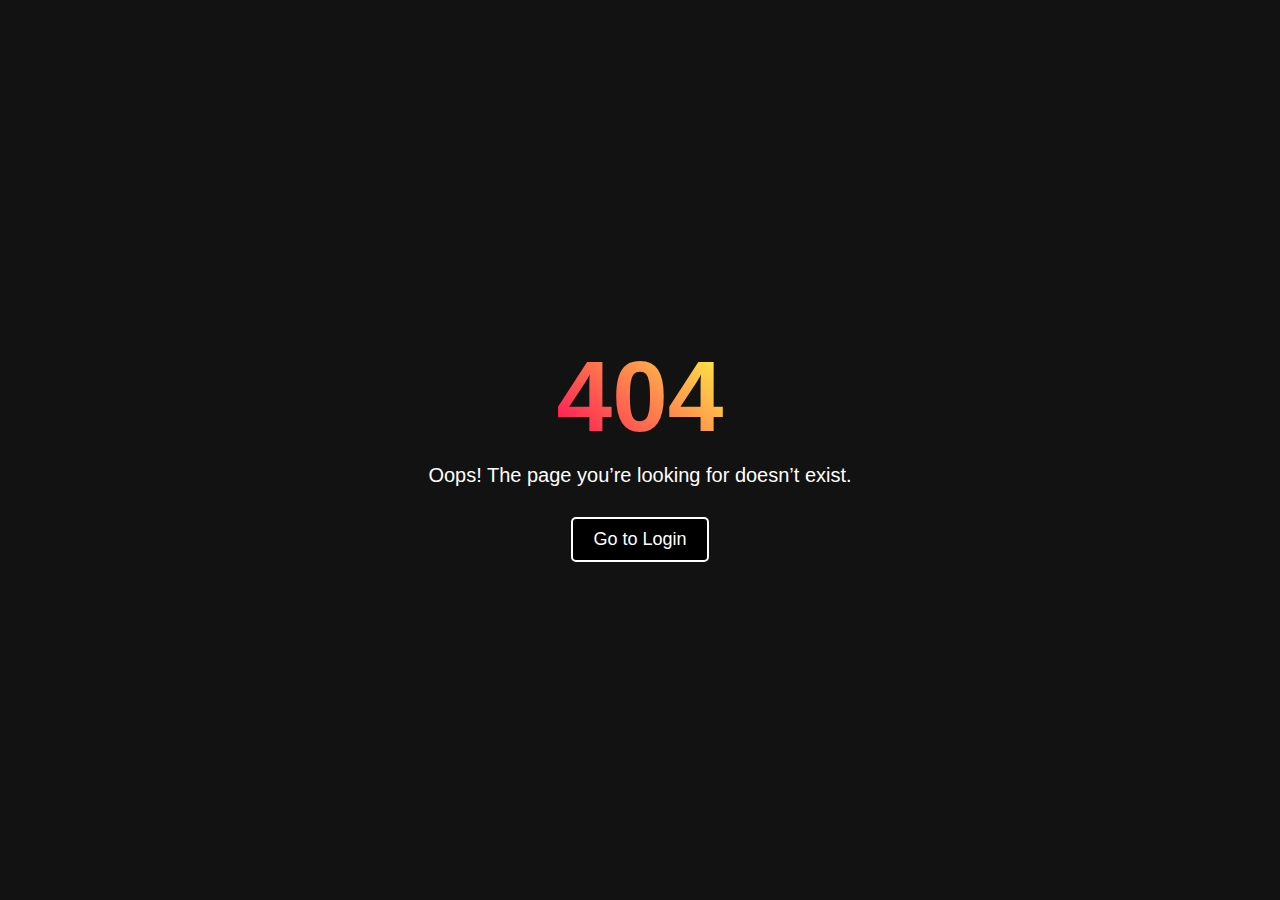
<file: index.html>
<!DOCTYPE html>
<html lang="en">
<head>
    <meta charset="UTF-8">
    <meta name="viewport" content="width=device-width, initial-scale=1.0">
    <title>404 Not Found</title>
    <style>
        * { margin: 0; padding: 0; box-sizing: border-box; }
        body {
            background: #121212; color: white; font-family: Arial, sans-serif;
            display: flex; flex-direction: column; justify-content: center;
            align-items: center; height: 100vh; text-align: center;
        }
        h1 {
            font-size: 100px; font-weight: bold;
            background: linear-gradient(45deg, #ff0057, #fffd44);
            -webkit-background-clip: text;
            -webkit-text-fill-color: transparent;
        }
        p { font-size: 20px; margin: 10px 0; }
        button {
            margin-top: 20px; padding: 10px 20px;
            background: black; color: white; font-size: 18px;
            border: 2px solid white; cursor: pointer; border-radius: 5px;
            transition: 0.3s;
        }
        button:hover {
            background: white; color: black;
        }
    </style>
</head>
<body>

    <h1>404</h1>
    <p>Oops! The page you’re looking for doesn’t exist.</p>
    <button onclick="redirectToLogin()">Go to Login</button>

    <script>
        function redirectToLogin() {
            window.location.href = "login.html"; // Redirects to login.html
        }
    </script>

</body>
</html>
</file>
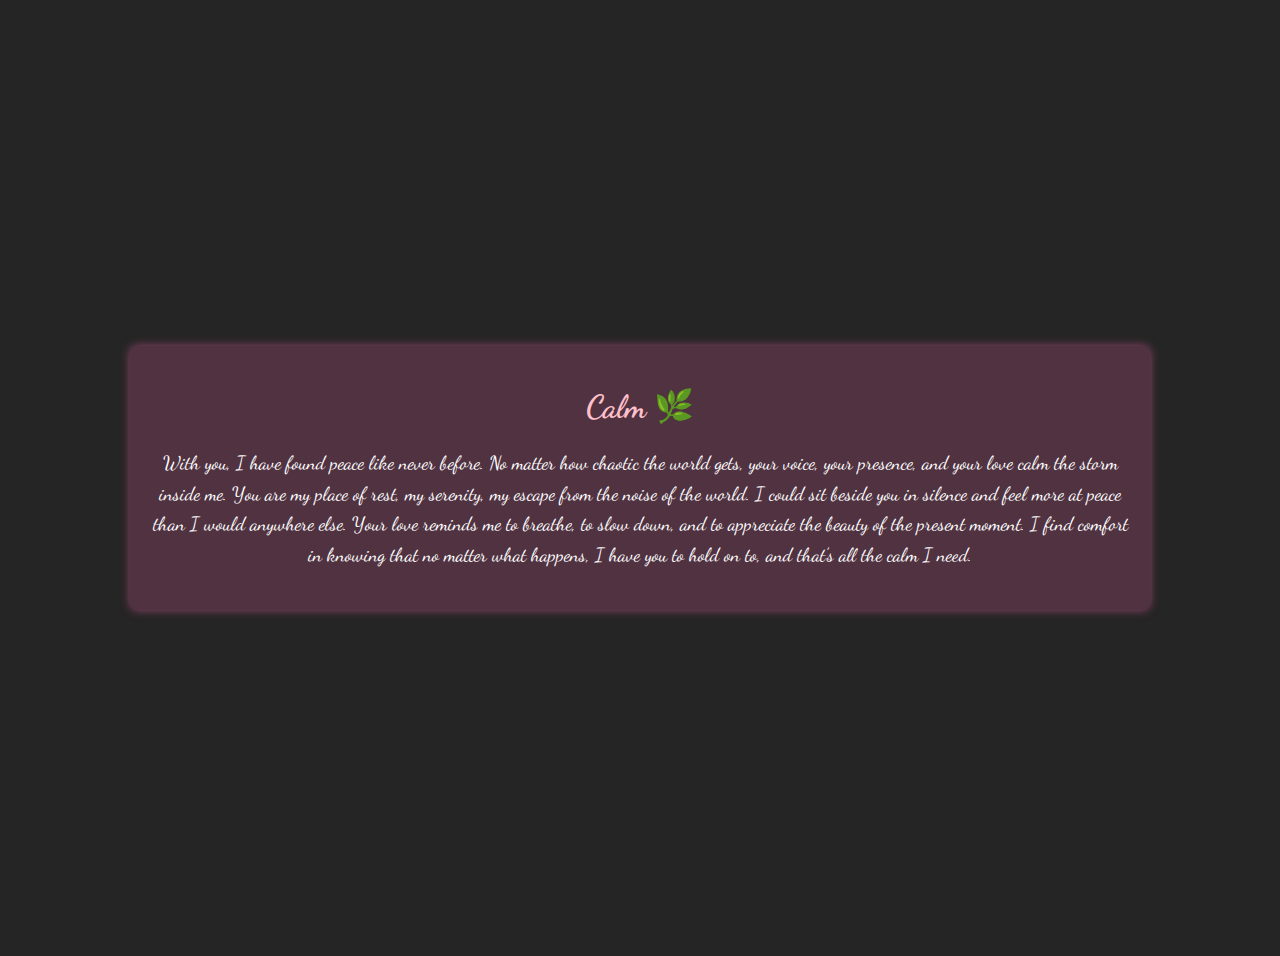
<file: calm.html>
<!DOCTYPE html>
<html lang="en">
<head>
    <meta charset="UTF-8">
    <meta name="viewport" content="width=device-width, initial-scale=1.0">
    <title>Document</title>
</head>
<body>
    <style>
        @import url('https://fonts.googleapis.com/css2?family=Dancing+Script:wght@500&display=swap');

body {
background: #252525;
color: white;
font-family: 'Dancing Script', cursive;
display: flex;
justify-content: center;
align-items: center;
height: 100vh;
text-align: center;
padding: 20px;
}

.valentine-container {
background: rgba(255, 105, 180, 0.2);
padding: 20px;
border-radius: 8px;
box-shadow: 0 0 10px rgba(255, 105, 180, 0.5);
max-width: 80%;
}

h1 {
color: pink;
font-size: 2rem;
}

p {
font-size: 1.2rem;
line-height: 1.6;
}
</style>
  <div class="valentine-container">
    <h1> Calm 🌿 </h1>      
    <p>
    With you, I have found peace like never before. No matter how chaotic the world gets, your voice, your presence, and your love calm the storm inside me. You are my place of rest, my serenity, my escape from the noise of the world. I could sit beside you in silence and feel more at peace than I would anywhere else. Your love reminds me to breathe, to slow down, and to appreciate the beauty of the present moment. I find comfort in knowing that no matter what happens, I have you to hold on to, and that’s all the calm I need.
</p>
  </div>

</body>
</html>
</file>
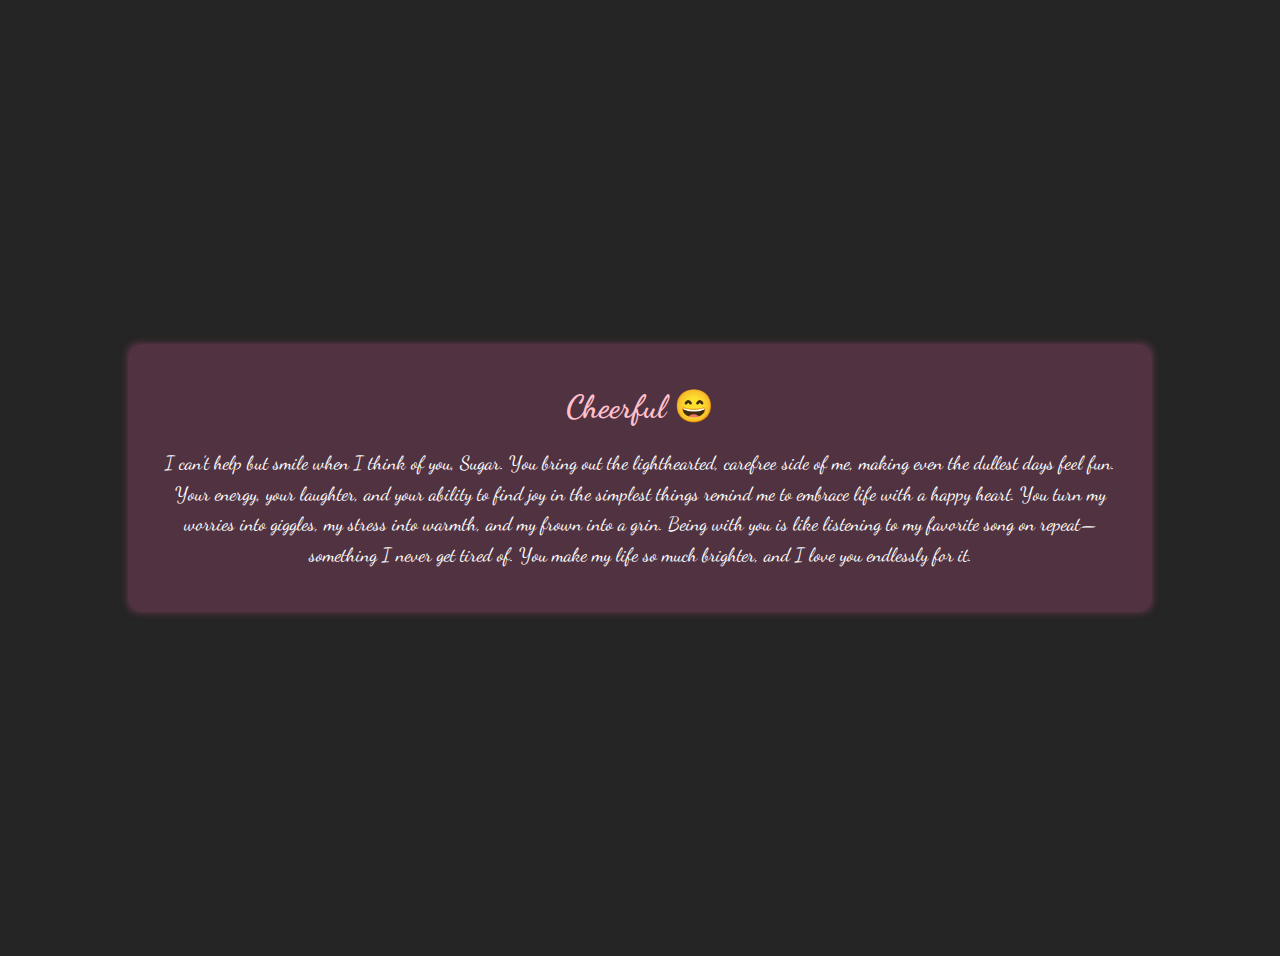
<file: cheerful.html>
<!DOCTYPE html>
<html lang="en">
<head>
    <meta charset="UTF-8">
    <meta name="viewport" content="width=device-width, initial-scale=1.0">
    <title>Document</title>
</head>
<body>
    <style>
        @import url('https://fonts.googleapis.com/css2?family=Dancing+Script:wght@500&display=swap');

body {
background: #252525;
color: white;
font-family: 'Dancing Script', cursive;
display: flex;
justify-content: center;
align-items: center;
height: 100vh;
text-align: center;
padding: 20px;
}

.valentine-container {
background: rgba(255, 105, 180, 0.2);
padding: 20px;
border-radius: 8px;
box-shadow: 0 0 10px rgba(255, 105, 180, 0.5);
max-width: 80%;
}

h1 {
color: pink;
font-size: 2rem;
}

p {
font-size: 1.2rem;
line-height: 1.6;
}
</style>
   <div class="valentine-container">
    <h1> Cheerful 😄 </h1>  
    <p>
    I can’t help but smile when I think of you, Sugar. You bring out the lighthearted, carefree side of me, making even the dullest days feel fun. Your energy, your laughter, and your ability to find joy in the simplest things remind me to embrace life with a happy heart. You turn my worries into giggles, my stress into warmth, and my frown into a grin. Being with you is like listening to my favorite song on repeat—something I never get tired of. You make my life so much brighter, and I love you endlessly for it.
</p>
   </div>
  



</body>
</html>
</file>
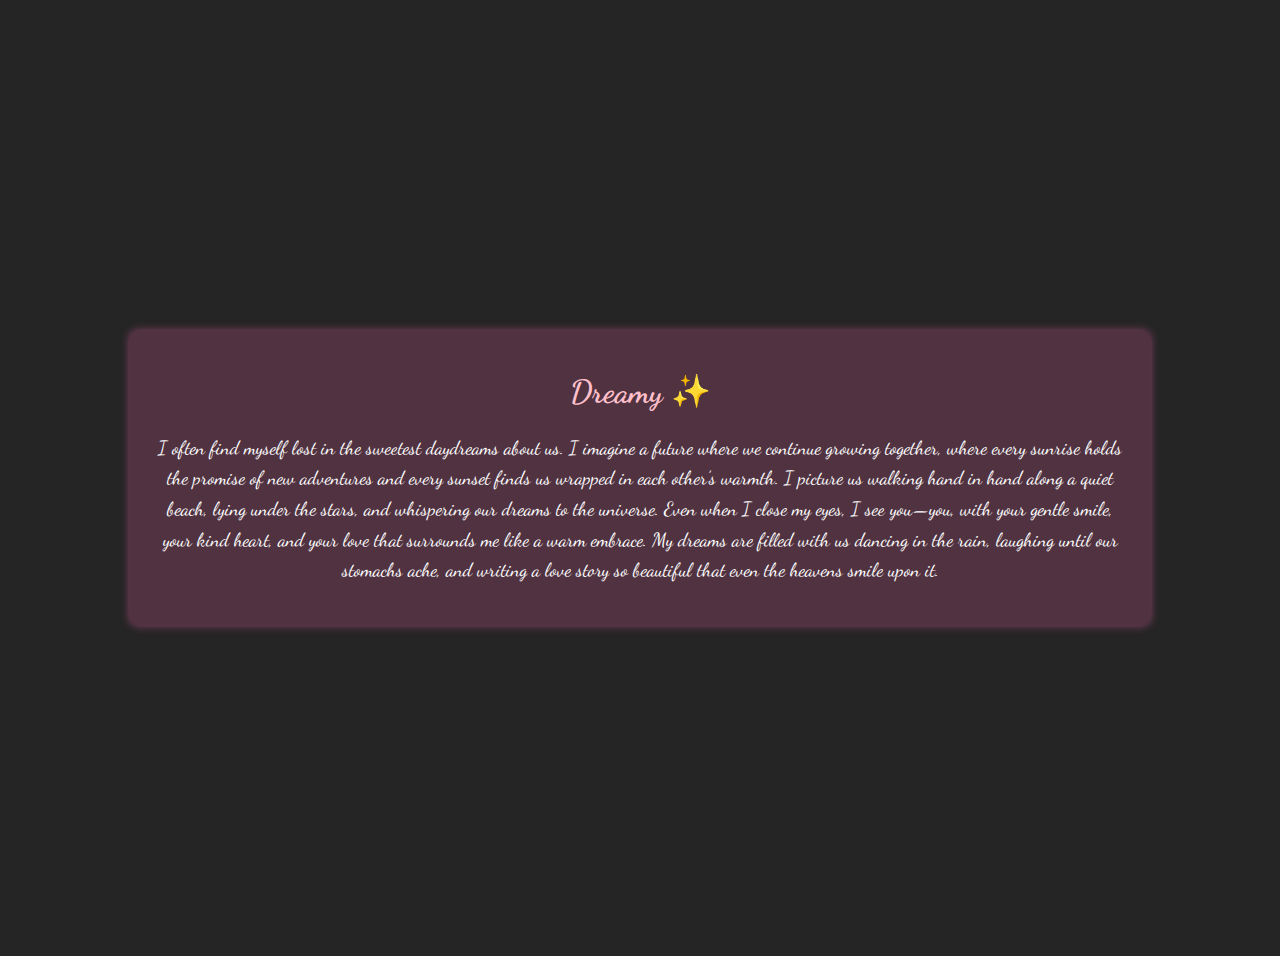
<file: dreamy.html>
<!DOCTYPE html>
<html lang="en">
<head>
    <meta charset="UTF-8">
    <meta name="viewport" content="width=device-width, initial-scale=1.0">
    <title>Document</title>
</head>
<body>
    <style>
        @import url('https://fonts.googleapis.com/css2?family=Dancing+Script:wght@500&display=swap');

body {
background: #252525;
color: white;
font-family: 'Dancing Script', cursive;
display: flex;
justify-content: center;
align-items: center;
height: 100vh;
text-align: center;
padding: 20px;
}

.valentine-container {
background: rgba(255, 105, 180, 0.2);
padding: 20px;
border-radius: 8px;
box-shadow: 0 0 10px rgba(255, 105, 180, 0.5);
max-width: 80%;
}

h1 {
color: pink;
font-size: 2rem;
}

p {
font-size: 1.2rem;
line-height: 1.6;
}
</style>
  <div class="valentine-container">
    <h1>Dreamy ✨ </h1>    
    <p>
        I often find myself lost in the sweetest daydreams about us. I imagine a future where we continue growing together, where every sunrise holds the promise of new adventures and every sunset finds us wrapped in each other’s warmth. I picture us walking hand in hand along a quiet beach, lying under the stars, and whispering our dreams to the universe. Even when I close my eyes, I see you—you, with your gentle smile, your kind heart, and your love that surrounds me like a warm embrace. My dreams are filled with us dancing in the rain, laughing until our stomachs ache, and writing a love story so beautiful that even the heavens smile upon it.
    </p>

  </div>

  
</body>
</html>
</file>
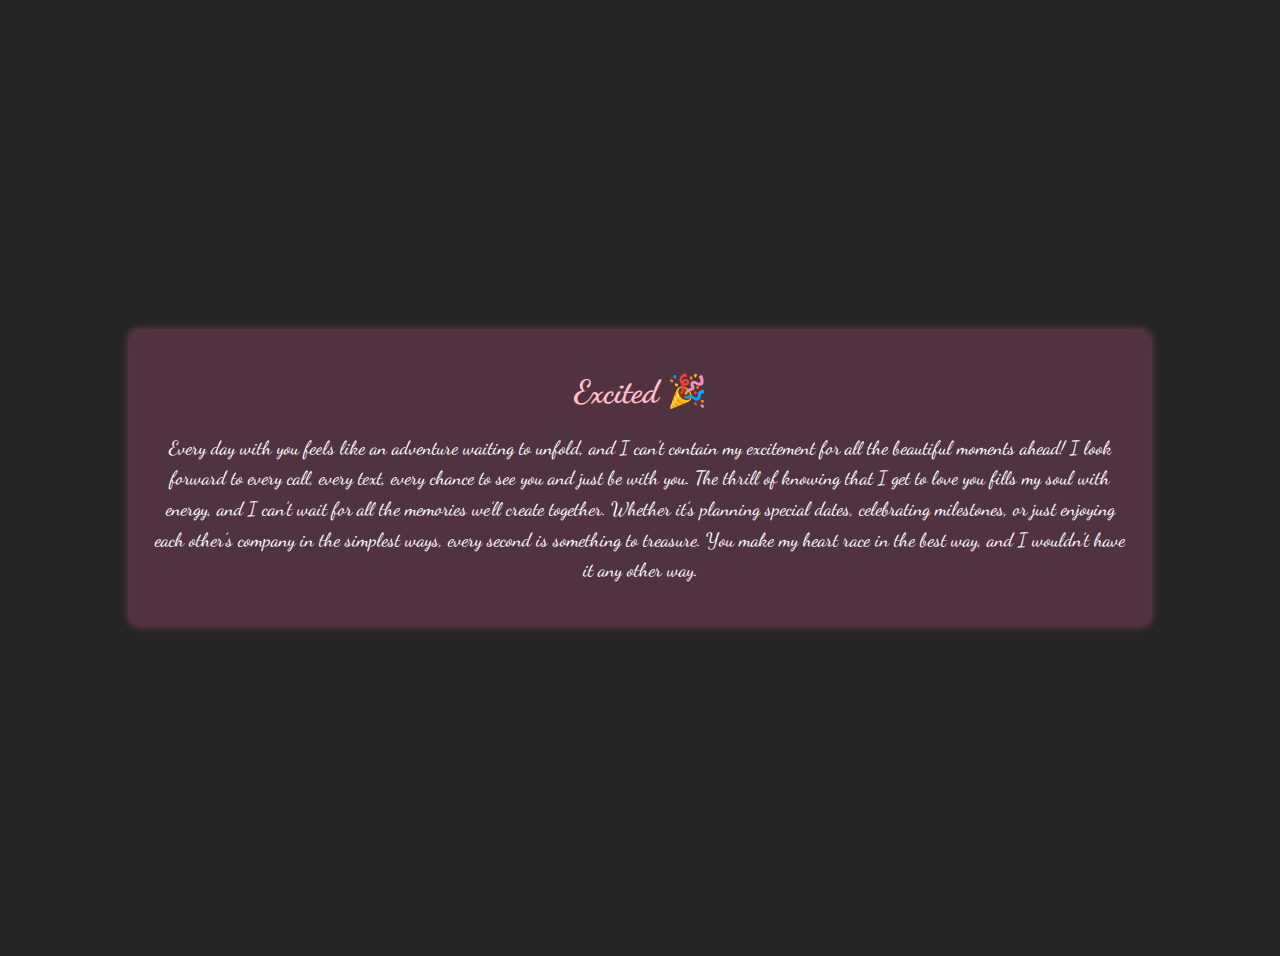
<file: excited.html>
<!DOCTYPE html>
<html lang="en">
<head>
    <meta charset="UTF-8">
    <meta name="viewport" content="width=device-width, initial-scale=1.0">
    <title>Document</title>
</head>
<body>
    <style>
        @import url('https://fonts.googleapis.com/css2?family=Dancing+Script:wght@500&display=swap');

body {
background: #252525;
color: white;
font-family: 'Dancing Script', cursive;
display: flex;
justify-content: center;
align-items: center;
height: 100vh;
text-align: center;
padding: 20px;
}

.valentine-container {
background: rgba(255, 105, 180, 0.2);
padding: 20px;
border-radius: 8px;
box-shadow: 0 0 10px rgba(255, 105, 180, 0.5);
max-width: 80%;
}

h1 {
color: pink;
font-size: 2rem;
}

p {
font-size: 1.2rem;
line-height: 1.6;
}
</style>
    <div class="valentine-container">
        <h1>Excited 🎉</h1>
        <p>
            Every day with you feels like an adventure waiting to unfold, and I can’t contain my excitement for all the beautiful moments ahead! I look forward to every call, every text, every chance to see you and just be with you. The thrill of knowing that I get to love you fills my soul with energy, and I can’t wait for all the memories we’ll create together. Whether it’s planning special dates, celebrating milestones, or just enjoying each other’s company in the simplest ways, every second is something to treasure. You make my heart race in the best way, and I wouldn’t have it any other way.
            
            </p>
    </div>
  
</body>
</html>
</file>
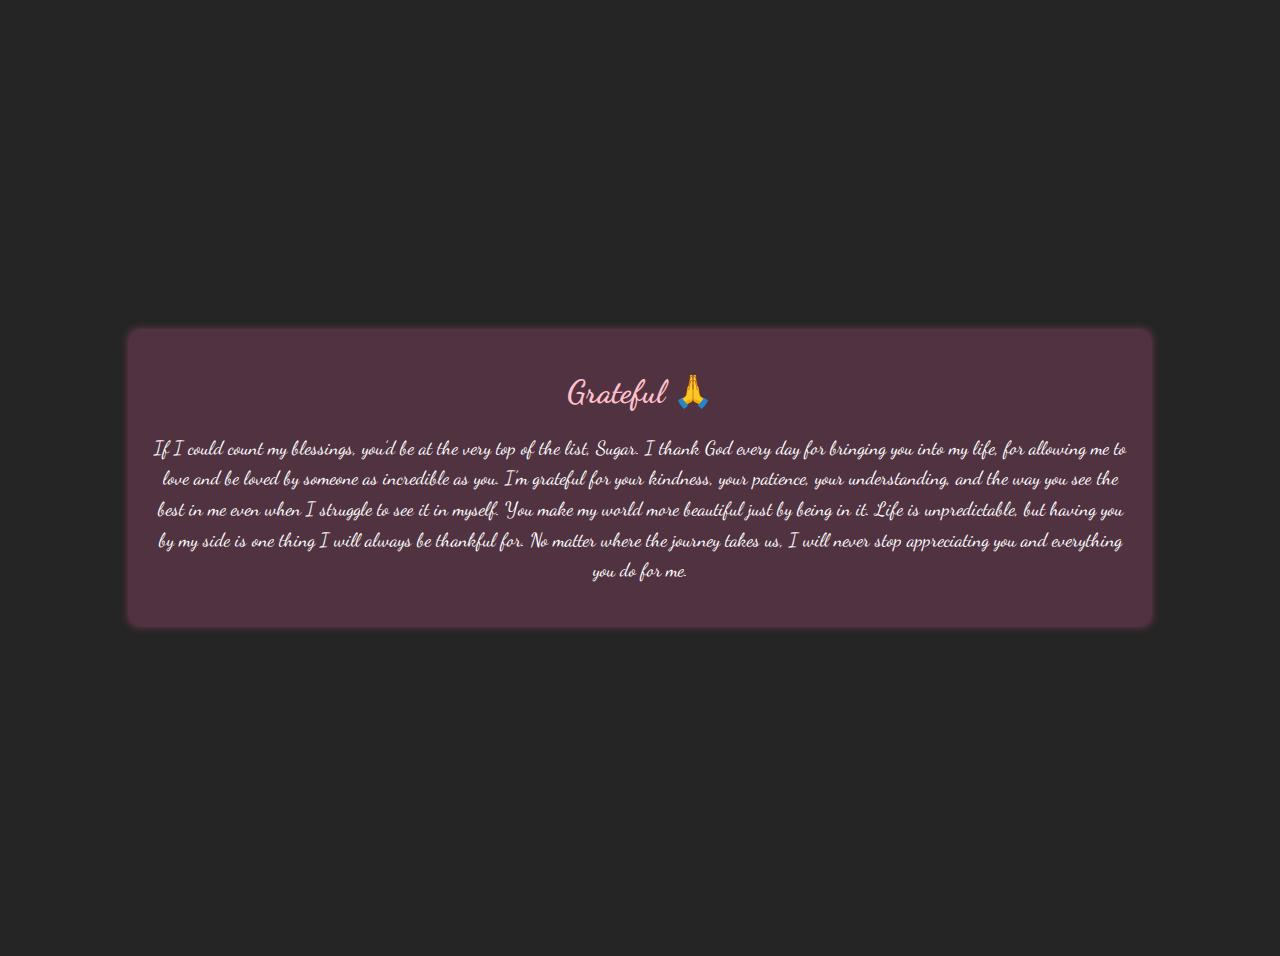
<file: grateful.html>
<!DOCTYPE html>
<html lang="en">
<head>
    <meta charset="UTF-8">
    <meta name="viewport" content="width=device-width, initial-scale=1.0">
    <title>Document</title>
</head>
<body>
    <style>
        @import url('https://fonts.googleapis.com/css2?family=Dancing+Script:wght@500&display=swap');

body {
background: #252525;
color: white;
font-family: 'Dancing Script', cursive;
display: flex;
justify-content: center;
align-items: center;
height: 100vh;
text-align: center;
padding: 20px;
}

.valentine-container {
background: rgba(255, 105, 180, 0.2);
padding: 20px;
border-radius: 8px;
box-shadow: 0 0 10px rgba(255, 105, 180, 0.5);
max-width: 80%;
}

h1 {
color: pink;
font-size: 2rem;
}

p {
font-size: 1.2rem;
line-height: 1.6;
}
</style>
<div class="valentine-container">
    <h1> Grateful 🙏</h1>  
    <p>
    If I could count my blessings, you’d be at the very top of the list, Sugar. I thank God every day for bringing you into my life, for allowing me to love and be loved by someone as incredible as you. I’m grateful for your kindness, your patience, your understanding, and the way you see the best in me even when I struggle to see it in myself. You make my world more beautiful just by being in it. Life is unpredictable, but having you by my side is one thing I will always be thankful for. No matter where the journey takes us, I will never stop appreciating you and everything you do for me.
  </p> 
</div>



</body>
</html>
</file>
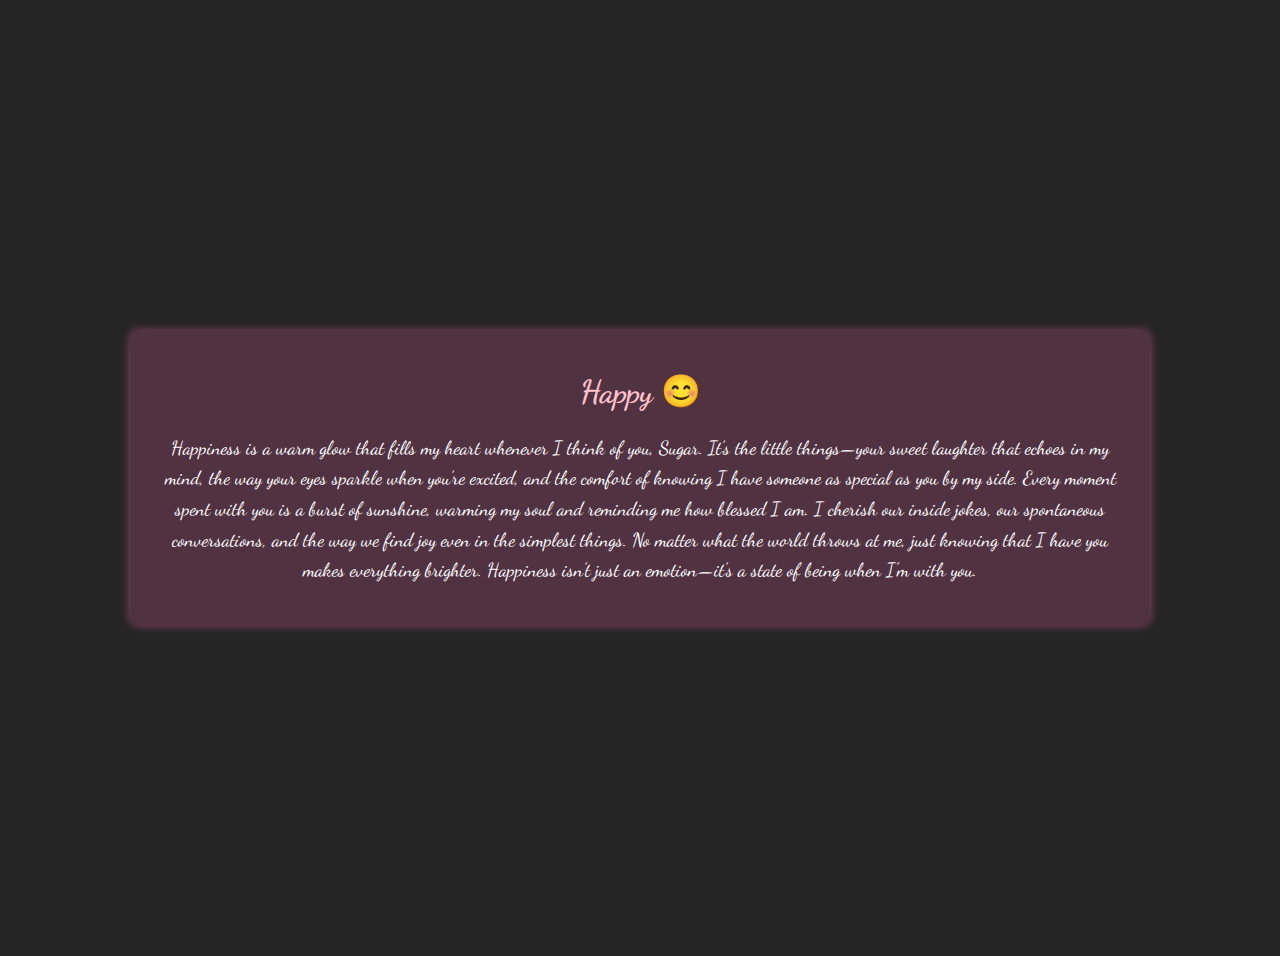
<file: happy.html>
<!DOCTYPE html>
<html lang="en">
<head>
    <meta charset="UTF-8">
    <meta name="viewport" content="width=device-width, initial-scale=1.0">
    <title>Document</title>
</head>
<body>
    <style>
        @import url('https://fonts.googleapis.com/css2?family=Dancing+Script:wght@500&display=swap');

body {
background: #252525;
color: white;
font-family: 'Dancing Script', cursive;
display: flex;
justify-content: center;
align-items: center;
height: 100vh;
text-align: center;
padding: 20px;
}

.valentine-container {
background: rgba(255, 105, 180, 0.2);
padding: 20px;
border-radius: 8px;
box-shadow: 0 0 10px rgba(255, 105, 180, 0.5);
max-width: 80%;
}

h1 {
color: pink;
font-size: 2rem;
}

p {
font-size: 1.2rem;
line-height: 1.6;
}
</style>
<div class="valentine-container">
    <h1>Happy 😊</h1>  
    <p>
Happiness is a warm glow that fills my heart whenever I think of you, Sugar. It’s the little things—your sweet laughter that echoes in my mind, the way your eyes sparkle when you’re excited, and the comfort of knowing I have someone as special as you by my side. Every moment spent with you is a burst of sunshine, warming my soul and reminding me how blessed I am. I cherish our inside jokes, our spontaneous conversations, and the way we find joy even in the simplest things. No matter what the world throws at me, just knowing that I have you makes everything brighter. Happiness isn't just an emotion—it's a state of being when I'm with you.
</p>
</div>

</body>
</html>
</file>
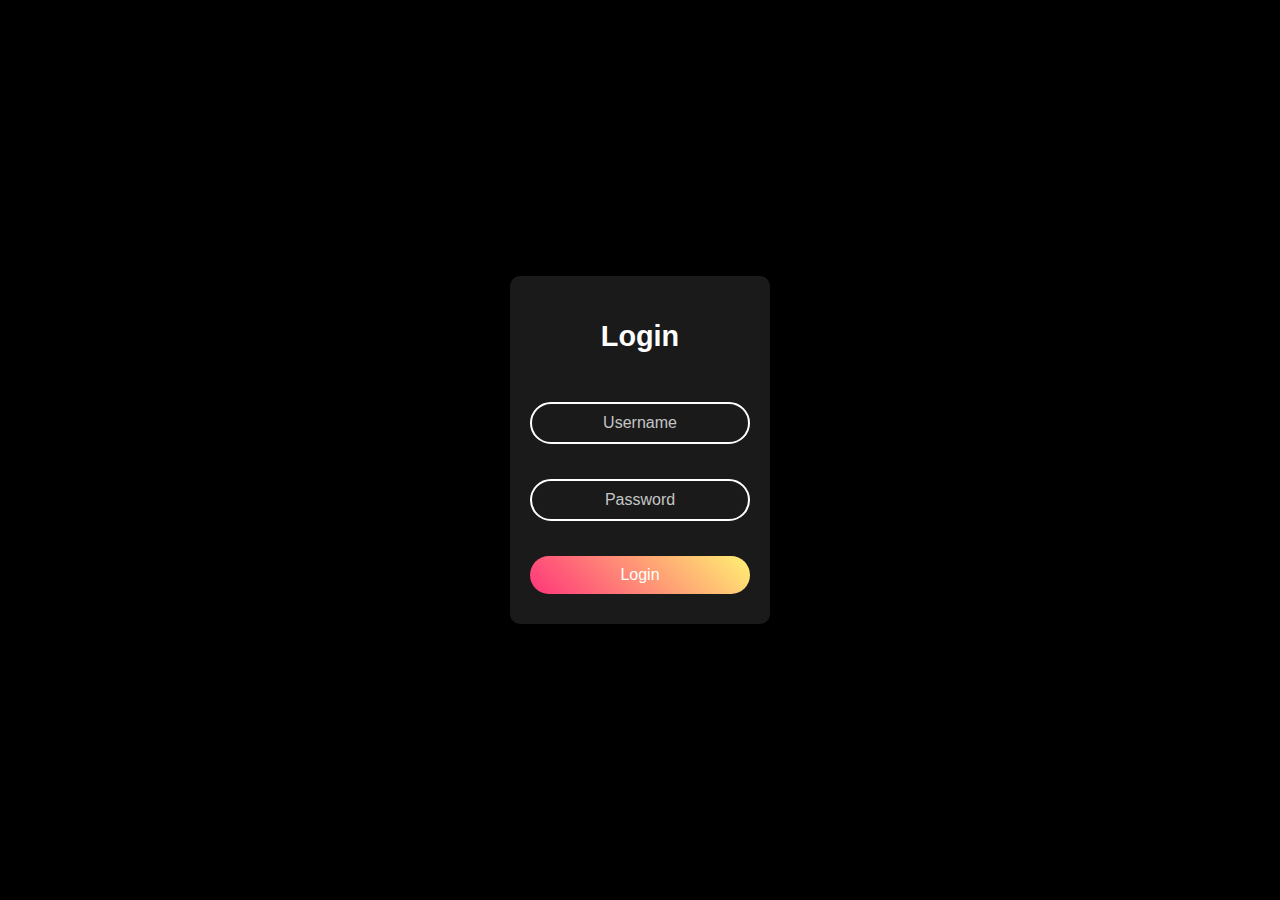
<file: login.html>
<!DOCTYPE html>
<html lang="en">
<head>
    <meta charset="UTF-8">
    <meta name="viewport" content="width=device-width, initial-scale=1.0">
    <title>Login Page</title>
    <link rel="stylesheet" href="ring.css">

</head>
<body>

    <div class="ring">
        <div class="login">
            <h2>Login</h2>
            <div class="inputBx">
                <input type="text" id="username" placeholder="Username">
            </div>
            <div class="inputBx">
                <input type="password" id="password" placeholder="Password">
            </div>
            <div class="inputBx">
                <input type="submit" value="Login" onclick="checkLogin()">
            </div>
        </div>
    </div>

    <!-- Hidden Popup -->
    <div class="popup" id="valPopup">
        <h2>Will you be my Val? I know it's late. 💕</h2>
        <button class="yes-btn" onclick="goToDashboard()">Yes</button>
        <button class="no-btn" onclick="goToLogin()">No</button>
    </div>

    <script>
        function checkLogin() {
            let password = document.getElementById("password").value;
            
            if (password === "january22") {
                document.getElementById("valPopup").style.display = "flex"; // Show popup
            } else {
                alert("Incorrect password. Try again.");
            }
        }

        function goToDashboard() {
            window.location.href = "dashboard2..html";
        }

        function goToLogin() {
            window.location.href = "login.html";
        }
    </script>

</body>
</html>
</file>
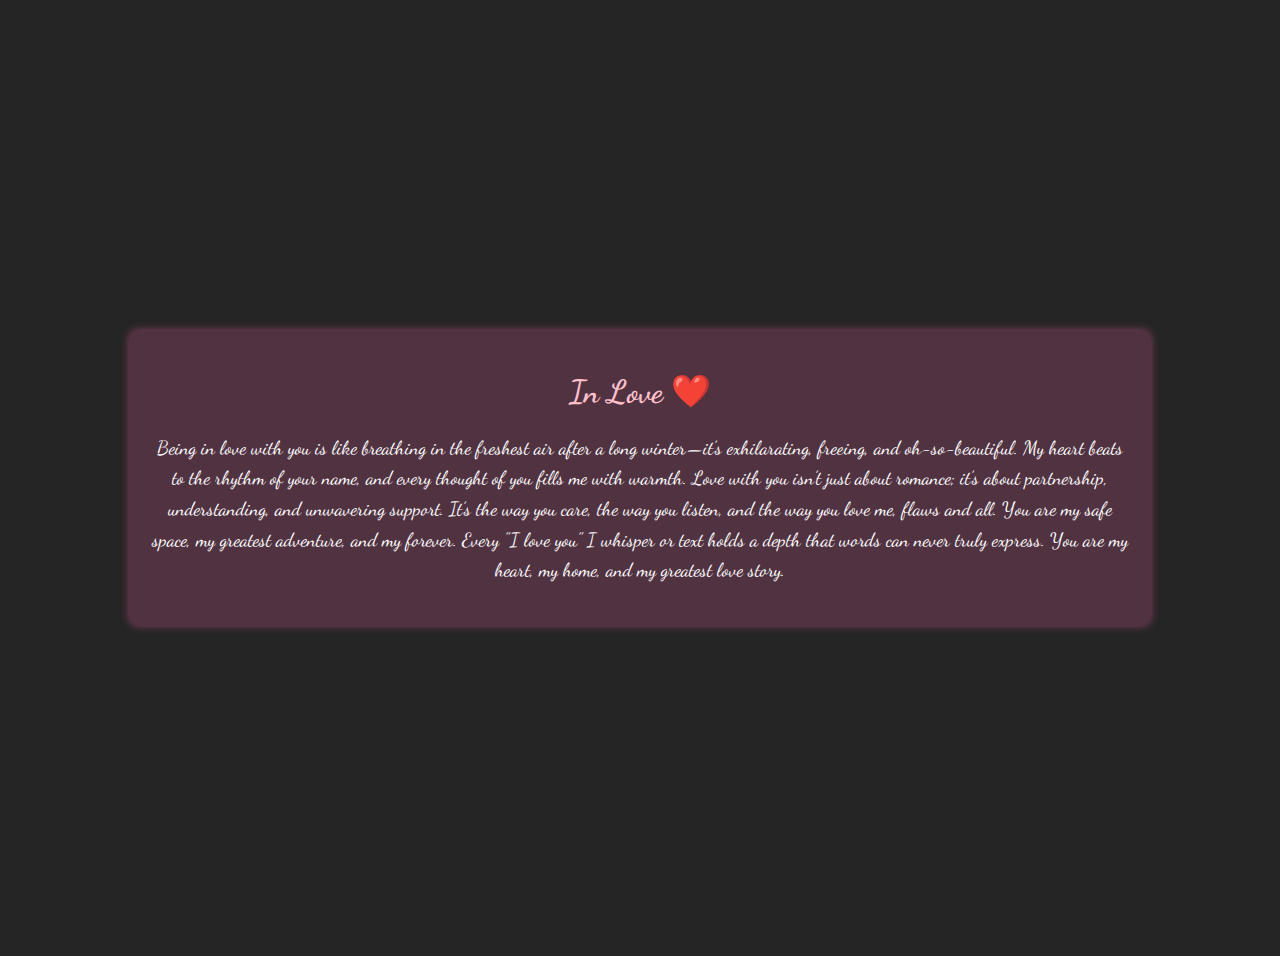
<file: love.html>
<!DOCTYPE html>
<html lang="en">
<head>
    <meta charset="UTF-8">
    <meta name="viewport" content="width=device-width, initial-scale=1.0">
    <title>Document</title>
</head>
<body>
    <style>
        @import url('https://fonts.googleapis.com/css2?family=Dancing+Script:wght@500&display=swap');

body {
background: #252525;
color: white;
font-family: 'Dancing Script', cursive;
display: flex;
justify-content: center;
align-items: center;
height: 100vh;
text-align: center;
padding: 20px;
}

.valentine-container {
background: rgba(255, 105, 180, 0.2);
padding: 20px;
border-radius: 8px;
box-shadow: 0 0 10px rgba(255, 105, 180, 0.5);
max-width: 80%;
}

h1 {
color: pink;
font-size: 2rem;
}

p {
font-size: 1.2rem;
line-height: 1.6;
}
</style>
   <div class="valentine-container">
    <h1>In Love ❤️</h1>  
      <p>
Being in love with you is like breathing in the freshest air after a long winter—it’s exhilarating, freeing, and oh-so-beautiful. My heart beats to the rhythm of your name, and every thought of you fills me with warmth. Love with you isn’t just about romance; it’s about partnership, understanding, and unwavering support. It’s the way you care, the way you listen, and the way you love me, flaws and all. You are my safe space, my greatest adventure, and my forever. Every "I love you" I whisper or text holds a depth that words can never truly express. You are my heart, my home, and my greatest love story.
    </p>
   </div>
  
</body>
</html>
</file>
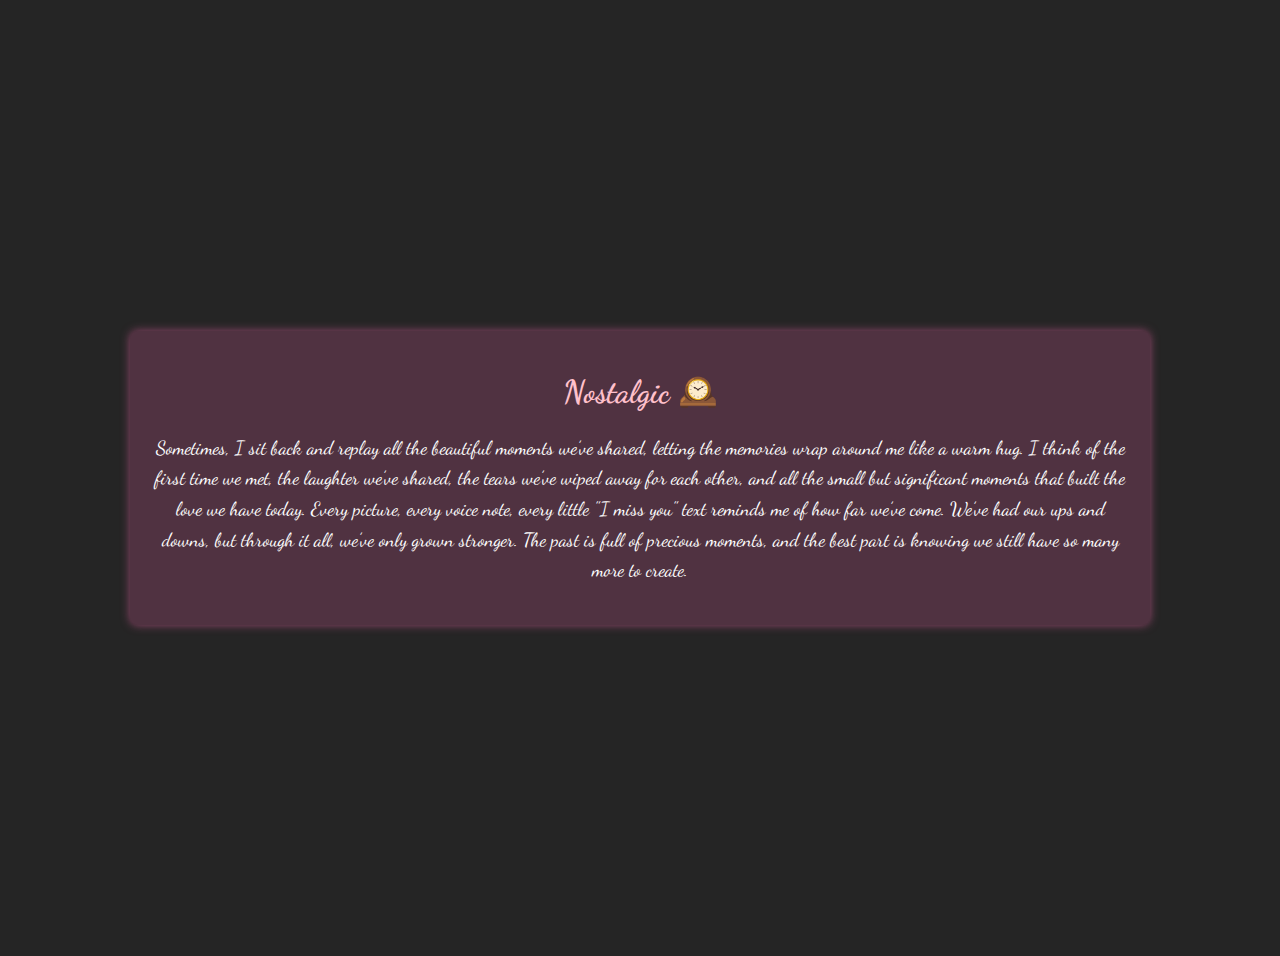
<file: nostalgic.html>
<!DOCTYPE html>
<html lang="en">
<head>
    <meta charset="UTF-8">
    <meta name="viewport" content="width=device-width, initial-scale=1.0">
    <title>Document</title>
</head>
<body>
    <style>
                @import url('https://fonts.googleapis.com/css2?family=Dancing+Script:wght@500&display=swap');

body {
    background: #252525;
    color: white;
    font-family: 'Dancing Script', cursive;
    display: flex;
    justify-content: center;
    align-items: center;
    height: 100vh;
    text-align: center;
    padding: 20px;
}

.valentine-container {
    background: rgba(255, 105, 180, 0.2);
    padding: 20px;
    border-radius: 8px;
    box-shadow: 0 0 10px rgba(255, 105, 180, 0.5);
    max-width: 80%;
}

h1 {
    color: pink;
    font-size: 2rem;
}

p {
    font-size: 1.2rem;
    line-height: 1.6;
}
    </style>
  <div class="valentine-container">
    <h1>Nostalgic 🕰️</h1>  
      <p>
Sometimes, I sit back and replay all the beautiful moments we’ve shared, letting the memories wrap around me like a warm hug. I think of the first time we met, the laughter we’ve shared, the tears we’ve wiped away for each other, and all the small but significant moments that built the love we have today. Every picture, every voice note, every little "I miss you" text reminds me of how far we’ve come. We’ve had our ups and downs, but through it all, we’ve only grown stronger. The past is full of precious moments, and the best part is knowing we still have so many more to create.
    </p>
  </div>
  
</body>
</html>
</file>
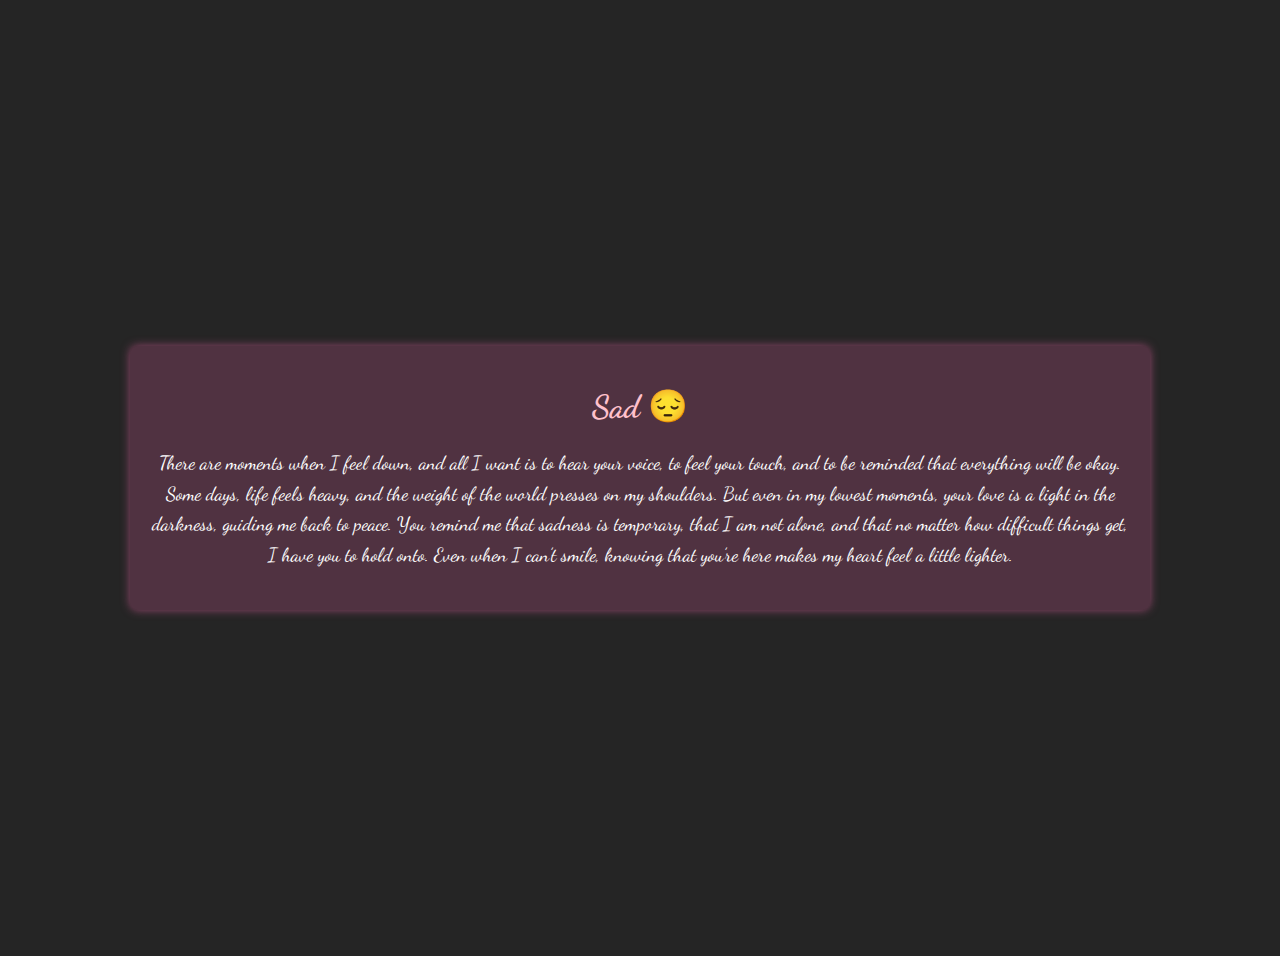
<file: sad.html>
<!DOCTYPE html>
<html lang="en">
<head>
    <meta charset="UTF-8">
    <meta name="viewport" content="width=device-width, initial-scale=1.0">
    <title>Document</title>
</head>
<body>
    <style>
        @import url('https://fonts.googleapis.com/css2?family=Dancing+Script:wght@500&display=swap');

body {
background: #252525;
color: white;
font-family: 'Dancing Script', cursive;
display: flex;
justify-content: center;
align-items: center;
height: 100vh;
text-align: center;
padding: 20px;
}

.valentine-container {
background: rgba(255, 105, 180, 0.2);
padding: 20px;
border-radius: 8px;
box-shadow: 0 0 10px rgba(255, 105, 180, 0.5);
max-width: 80%;
}

h1 {
color: pink;
font-size: 2rem;
}

p {
font-size: 1.2rem;
line-height: 1.6;
}
</style>
   <div class="valentine-container">
    <h1> Sad 😔</h1>    
        <p>
There are moments when I feel down, and all I want is to hear your voice, to feel your touch, and to be reminded that everything will be okay. Some days, life feels heavy, and the weight of the world presses on my shoulders. But even in my lowest moments, your love is a light in the darkness, guiding me back to peace. You remind me that sadness is temporary, that I am not alone, and that no matter how difficult things get, I have you to hold onto. Even when I can’t smile, knowing that you’re here makes my heart feel a little lighter.
    </p>
   </div>

</body>
</html>
</file>
<file: ring.css>
body {
    background-color: black;
    display: flex;
    justify-content: center;
    align-items: center;
    height: 100vh;
    margin: 0;
}

.login {
    position: relative;
    width: 260px; /* We reduced the width of the form */
    display: flex;
    flex-direction: column;
    align-items: center;
    gap: 15px; /* We reduced the space between elements */
}

.login h2 {
    font-size: 1.8em; /* We slightly reduced the font size of the title */
    color: #fff;
    text-align: center;
}

.login .inputBx {
    position: relative;
    width: 100%;
}

.login .inputBx input {
    position: relative;
    width: 100%;
    padding: 10px 0px; /* We reduced the padding */
    background: transparent;
    border: 2px solid #fff;
    border-radius: 30px; /* We adjusted the border to make it proportional to the size */
    font-size: 1em; /* We reduced the font size */
    color: #fff;
    box-shadow: none;
    outline: none;
    text-align: center; /* To center the text inside the input */
}

.login .inputBx input[type="submit"] {
    width: 100%; /* We ensure it is the same width as the inputs */
    padding: 10px 15px; /* Same as the other inputs */
    background: linear-gradient(45deg, #ff357a, #fff172);
    border: none;
    border-radius: 30px; /* Same as the other inputs */
    font-size: 1em; /* Same as the other inputs */
    cursor: pointer;
}

.login .inputBx input::placeholder {
    color: rgba(255, 255, 255, 0.759);
}

.login .links {
    position: relative;
    width: 100%;
    display: flex;
    align-items: center;
    justify-content: space-between;
    padding: 0 10px; /* We reduced the padding slightly */
}

.login .links a {
    color: #fff;
    text-decoration: none;
    font-size: 0.9em; /* We reduced the font size */
}

.ring {
    position: relative;
    width: 400px; /* We reduced the size of the ring */
    height: 400px; /* We reduced the size of the ring */
    display: flex;
    justify-content: center;
    align-items: center;
}

.ring i {
    position: absolute;
    inset: 0;
    border: 2px solid #fff;
    transition: 0.5s;
}

.ring i:nth-child(1) {
    border-radius: 38% 62% 63% 37% / 41% 44% 56% 59%;
    animation: animate 6s linear infinite;
}

.ring i:nth-child(2) {
    border-radius: 41% 44% 56% 59% / 38% 62% 63% 37%;
    animation: animate 4s linear infinite;
}

.ring i:nth-child(3) {
    border-radius: 41% 44% 56% 59% / 38% 62% 63% 37%;
    animation: animate2 10s linear infinite;
}

.ring:hover i {
    border: 6px solid var(--clr);
    filter: drop-shadow(0 0 20px var(--clr));
}

@keyframes animate {
    0% {
        transform: rotate(0deg);
    }

    100% {
        transform: rotate(360deg);
    }
}

@keyframes animate2 {
    0% {
        transform: rotate(360deg);
    }

    100% {
        transform: rotate(0deg);
    }
}
@import url('https://fonts.googleapis.com/css2?family=Poppins:wght@300;400;600&display=swap');

body {
    background-color: #121212;
    color: #ffffff;
    font-family: 'Poppins', sans-serif;
    display: flex;
    justify-content: center;
    align-items: center;
    height: 100vh;
    margin: 0;
}

.dashboard {
    text-align: center;
    background: #1e1e1e;
    padding: 30px;
    border-radius: 15px;
    box-shadow: 0 0 20px rgba(0, 255, 255, 0.5);
    width: 80%;
    max-width: 700px;
}

h1 {
    font-size: 2em;
    color: #00ffff;
}

.widgets {
    display: flex;
    justify-content: space-between;
    margin-top: 20px;
}

.widget {
    background: #2a2a2a;
    padding: 15px;
    border-radius: 10px;
    box-shadow: 0 0 10px rgba(255, 255, 0, 0.5);
    width: 30%;
}

.music-player {
    margin-top: 20px;
    background: #222;
    padding: 15px;
    border-radius: 10px;
}

audio {
    width: 100%;
}
* { box-sizing: border-box; }
body { font-family: Arial, sans-serif; text-align: center; background: #000; color: white; }
.ring {
    display: flex; justify-content: center; align-items: center;
    height: 100vh; flex-direction: column;
}
.login { background: rgba(255, 255, 255, 0.1); padding: 20px; border-radius: 10px; }
.inputBx { margin: 10px 0; }
input { padding: 10px; border: none; border-radius: 5px; width: 200px; }
input[type="submit"] { background: #ff0057; color: white; cursor: pointer; }
input[type="submit"]:hover { background: #d9044d; }

/* Canvas popup styles */
.popup {
    position: fixed; top: 0; left: 0; width: 100%; height: 100%;
    background: rgba(0, 0, 0, 0.8); display: none; justify-content: center;
    align-items: center; flex-direction: column;
}
.popup h2 { color: white; }
.popup button {
    margin: 10px; padding: 10px 15px; border: none;
    cursor: pointer; font-size: 16px;
}
.yes-btn { background: green; color: white; }
.no-btn { background: red; color: white; }
</file>
